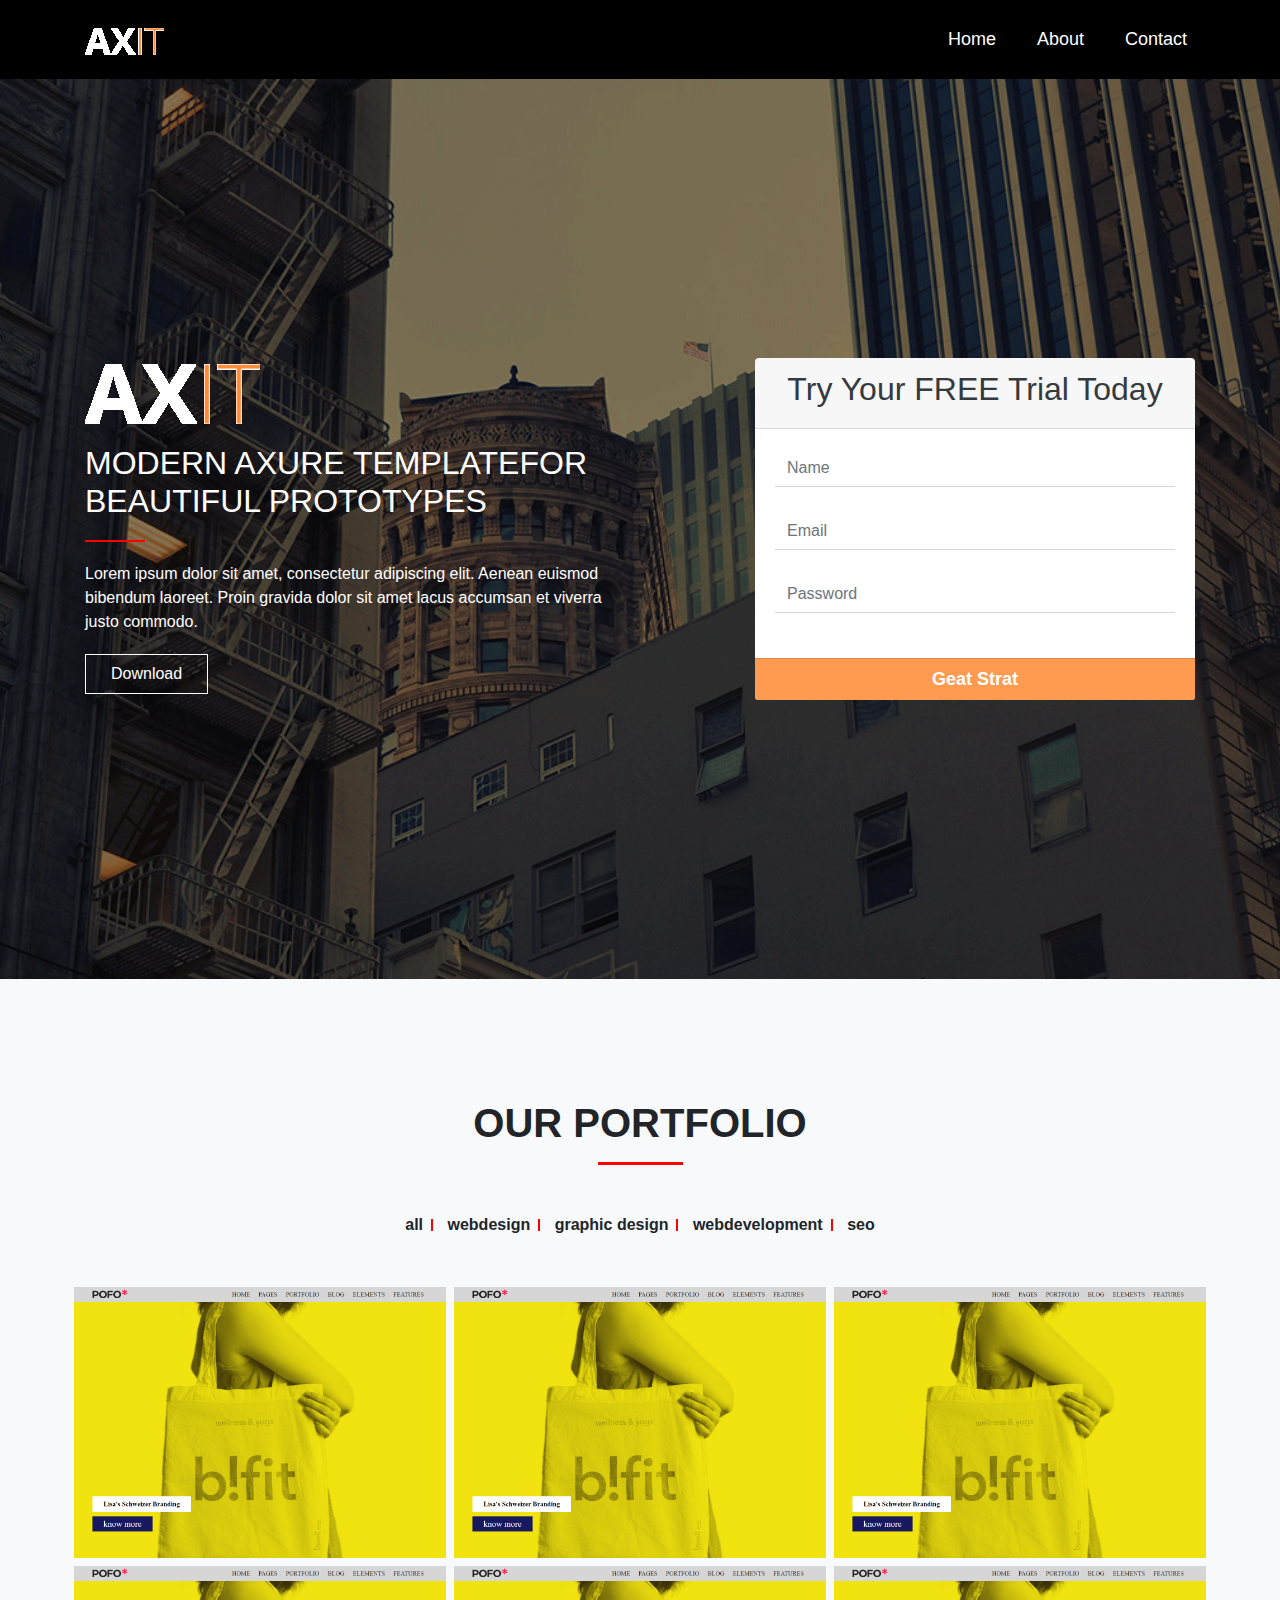
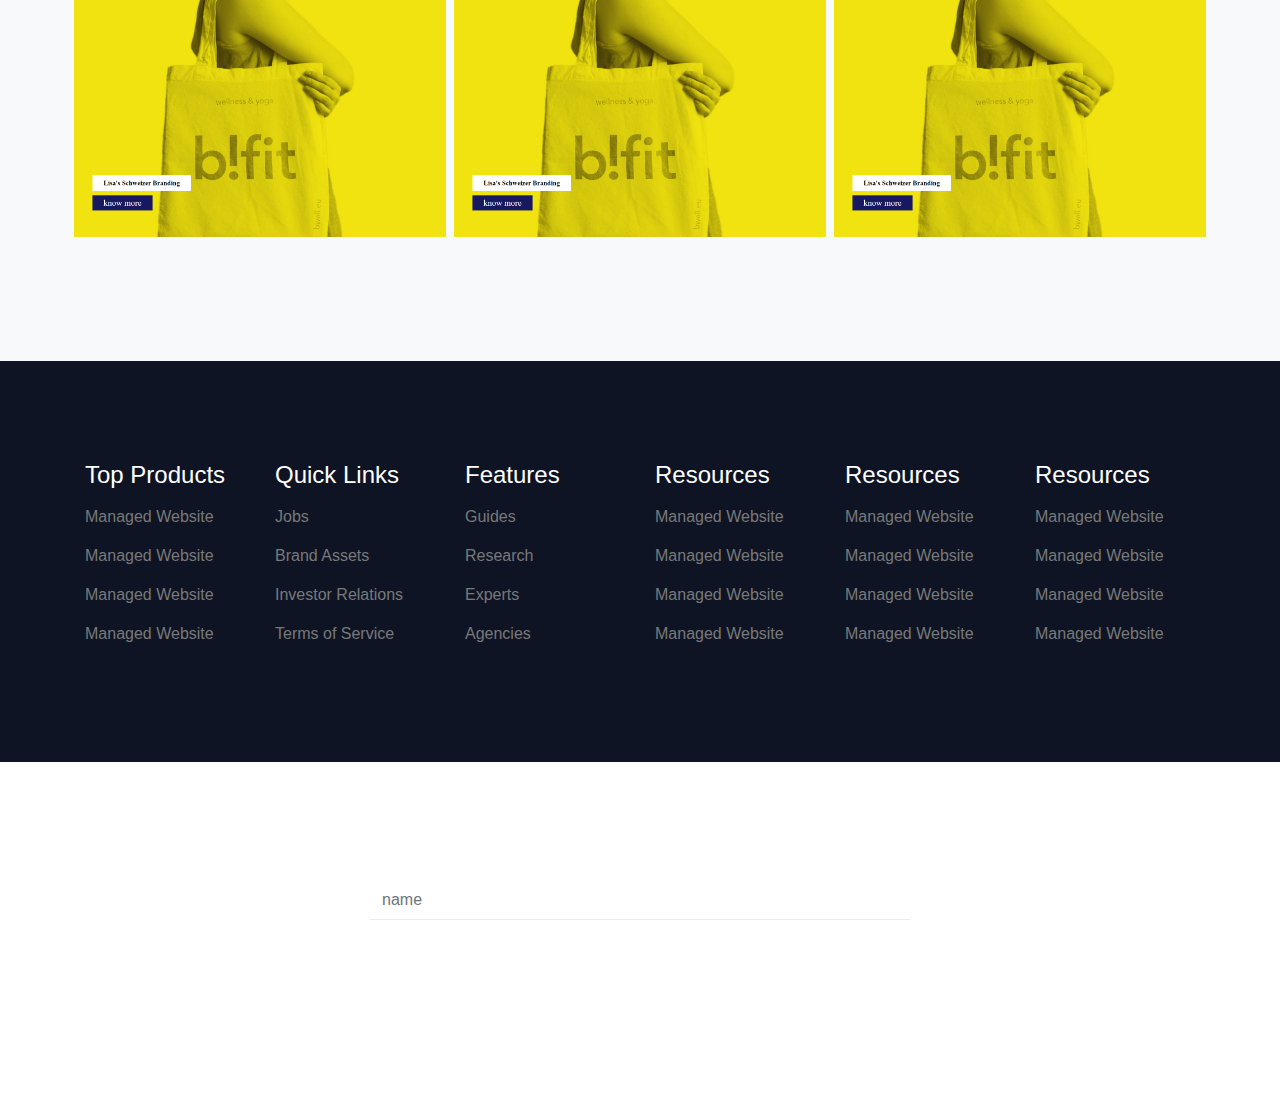
<file: index.html>
<!doctype html>
<html lang="en">
  <head>
    <!-- Required meta tags -->
    <meta charset="utf-8">
    <meta name="viewport" content="width=device-width, initial-scale=1, shrink-to-fit=no">
  
    <link rel="stylesheet"  href="  https://stackpath.bootstrapcdn.com/font-awesome/4.7.0/css/font-awesome.min.css">
    <link rel="stylesheet" type="text/css" href="css/jquery.fancybox.min.css">
    <!-- Bootstrap CSS -->
    <link rel="stylesheet" href="https://stackpath.bootstrapcdn.com/bootstrap/4.5.2/css/bootstrap.min.css">
    <link rel="stylesheet" type="text/css" href="css/style.css">

    <title>Hello, world!</title>
  </head>
  <body>
  <!----------header-section-strat--------->
    <div class="header-section">
      <!-- particles.js container -->

      
            <nav class="navbar navbar-expand-lg navbar-light">
              <div class="container">
          <a class="navbar-brand" href="#"><img src="img/logo.png"></a>
          <button class="navbar-toggler" type="button" data-toggle="collapse" data-target="#navbarSupportedContent" aria-controls="navbarSupportedContent" aria-expanded="false" aria-label="Toggle navigation">
            <span class="navbar-toggler-icon"></span>
          </button>

          <div class="collapse navbar-collapse" id="navbarSupportedContent">
            <ul class="navbar-nav ml-auto">
              <li class="nav-item active">
                <a class="nav-link" href="index.html">Home</a>
              </li>
              <li class="nav-item">
                <a class="nav-link" href="#">About</a>
              </li>
              
              <li class="nav-item">
                <a class="nav-link" href="contact.html">Contact</a>
              </li>
            </ul>

           
          </div>
           </div>
          </nav>
    </div>
   <!----------header-section-strat--------->


        <!----banner-section-strat---->
          <div class="banner-section text-white">
            <div class="container">
              <div class="row">
                <div class="col-md-6">
                  <div class="banner">
                    <img src="img/logo2.png">
                    <h3>MODERN AXURE TEMPLATEFOR BEAUTIFUL PROTOTYPES</h3>
                    
                    <div class="white"></div>
                    <p>Lorem ipsum dolor sit amet, consectetur adipiscing elit. Aenean
                       euismod bibendum laoreet. Proin gravida dolor sit amet lacus
                       accumsan et viverra justo commodo.</p>
                    <button class="btn-custom">Download</button>
                  </div>
                </div>
                 <div class="col-md-6">
                     <div class="banner-form">
                  <div class="card">
                    <div class="card-header text-dark text-center">
                      <h2>Try Your FREE Trial Today</h2>
                    </div>
                    <div class="card-body">
                     <form>
                        <input type="text" name="" placeholder="Name" class="form-control">
                         <input type="Emai" name="" placeholder="Email" class="form-control">
                          <input type="Password" name="" placeholder="Password" class="form-control">
                      </form>
                    </div>
                    <div class="card-footer text-center">
                      <button class="btn">Geat Strat</button>
                    </div>
                  </div>
                </div>
                   
                 </div>
              </div>
            </div>
          </div>
         <!----banner-section-end---->

        
           
           <!----pricing-section-end---->
           <div class="gallery-section bg-light">
            <div class="container">
               <div class="heading-content text-center">
                <h1 class="title">Our Portfolio</h1>
                <div class="redcolor"></div>
               
              </div>
              <div class="nav-sections py-3">
                <ul>
                  <li class="active" data-filter="all">all</li>
                  <li data-filter=".webdesign">webdesign</li>
                  <li data-filter=".graphic design">graphic design</li>
                  <li data-filter=".webdevelopment">webdevelopment</li>
                  <li data-filter=".seo">seo</li>
                </ul>
              </div>
              <div class="row">
                <!--gallery-->
                <div class="mix webdesign webdevelopment col-md-4 padding-arround">
                  <div class="gallery">
                    <img src="img/image5.png" class="img-fluid">
                    <div class="hover-gallery">
                      <a href="https://firoz012.github.io/assignmentfour">
                      <span>+</span>
                    </a>
                    </div>
                  </div>
                </div>
                <!--gallery-->
                 <!--gallery-->
                <div class="mix webdevelopment col-md-4 padding-arround">
                  <div class="gallery">
                    <img src="img/image5.png" class="img-fluid">
                    <div class="hover-gallery">
                        <a href="https://firoz012.github.io/webdesignlayout/">
                      <span>+</span>
                    </a>
                    </div>
                  </div>
                </div>
                <!--gallery-->
                 <!--gallery-->
                <div class="mix webdesign col-md-4 padding-arround">
                  <div class="gallery">
                    <img src="img/image5.png" class="img-fluid">
                    <div class="hover-gallery">
                       <a href="https://firoz012.github.io/webdesignlayout4/">
                      <span>+</span>
                    </a>
                    </div>
                  </div>
                </div>
                <!--gallery-->
                 <!--gallery-->
                <div class="mix graphic design webdevelopment seo col-md-4 padding-arround">
                  <div class="gallery">
                    <img src="img/image5.png" class="img-fluid">
                    <div class="hover-gallery">
                        <a  href="https://firoz012.github.io/webdesignlayout4/">
                      <span>+</span>
                    </a>
                    </div>
                  </div>
                </div>
                <!--gallery-->
                 <!--gallery-->
                <div class="mix graphic design seo col-md-4 padding-arround">
                  <div class="gallery">
                    <img src="img/image5.png" class="img-fluid">
                    <div class="hover-gallery">
                        <a  href="https://firoz012.github.io/webdesignlayout4/">
                      <span>+</span>
                    </a>
                    </div>
                  </div>
                </div>
                <!--gallery-->

                    <!--gallery-->
                <div class="mix graphic design seo col-md-4 padding-arround">
                  <div class="gallery">
                    <img src="img/image5.png" class="img-fluid">
                    <div class="hover-gallery">
                        <a  href="https://firoz012.github.io/webdesignlayout4/">
                      <span>+</span>
                    </a>
                    </div>
                  </div>
                </div>
                <!--gallery-->
             

              </div>
            </div>
           </div>
           <!----pricing-section-end----> 


              <!----------client-section-end----------> 
   <div class="footer-section">
    <div class="container">
      <div class="row">
        <!---footer--->
        <div class="col-lg-2">
          <h4>Top Products</h4>
          <div class="menu">
          <ul>
            <li><a href="#">Managed Website</a></li>
            <li><a href="#">Managed Website</a></li>
            <li><a href="#">Managed Website</a></li>
            <li><a href="#">Managed Website</a></li>
          </ul>
        </div>
        </div>
        <!---footer--->



          <!---footer--->
        <div class="col-lg-2">
          <h4>Quick Links</h4>
          <div class="menu">
          <ul>
            <li><a href="#">Jobs</a></li>
            <li><a href="#">Brand Assets</a></li>
            <li><a href="#">Investor Relations</a></li>
            <li><a href="#">Terms of Service</a></li>
          </ul>
        </div>
        </div>
        <!---footer--->
          <!---footer--->
        <div class="col-lg-2">
          <h4>Features</h4>
          <div class="menu">



          <ul>
            <li><a href="#">Guides</a></li>
            <li><a href="#">Research</a></li>
            <li><a href="#">Experts</a></li>
            <li><a href="#">Agencies</a></li>
          </ul>
        </div>
        </div>
        <!---footer--->
          <!---footer--->
        <div class="col-lg-2">
          <h4>Resources</h4>
          <div class="menu">
          <ul>
            <li><a href="#">Managed Website</a></li>
            <li><a href="#">Managed Website</a></li>
            <li><a href="#">Managed Website</a></li>
            <li><a href="#">Managed Website</a></li>
          </ul>
        </div>
        </div>
        <!---footer--->
             <!---footer--->
        <div class="col-lg-2">
          <h4>Resources</h4>
          <div class="menu">
          <ul>
            <li><a href="#">Managed Website</a></li>
            <li><a href="#">Managed Website</a></li>
            <li><a href="#">Managed Website</a></li>
            <li><a href="#">Managed Website</a></li>
          </ul>
        </div>
        </div>
        <!---footer--->
             <!---footer--->
        <div class="col-lg-2">
          <h4>Resources</h4>
          <div class="menu">
          <ul>
            <li><a href="#">Managed Website</a></li>
            <li><a href="#">Managed Website</a></li>
            <li><a href="#">Managed Website</a></li>
            <li><a href="#">Managed Website</a></li>
          </ul>
        </div>
        </div>
        <!---footer--->
       
      </div>
    
    </div>
   </div> 

  <!------team-section-strat-from-here------>
    <div class="form-section">
      <div class="container">
        <div class="row">
          <div class="col-md-6 offset-3">
            <form>
              <div class="form-group">
                <div class="row">
                  <div class="col-md-12">
                    <input type="text" name="" placeholder="name" class="form-control">
                  </div>
                </div>
              </div>
            </form>
          </div>
        </div>
      </div>
    </div>
    <!-- Optional JavaScript -->
    <!-- jQuery first, then Popper.js, then Bootstrap JS -->
    <script src="https://code.jquery.com/jquery-3.5.1.slim.min.js"></script>
    <script src="https://cdn.jsdelivr.net/npm/popper.js@1.16.1/dist/umd/popper.min.js"></script>
    <script src="https://stackpath.bootstrapcdn.com/bootstrap/4.5.2/js/bootstrap.min.js"></script>
    <script src="js/mixitup.min.js"></script>
    <script src="js/jquery.fancybox.min.js"></script>

    <script src="js/app.js"></script>
    <script src="js/particles.min.js"></script>
    <script>
    var mixer = mixitup('.gallery-section');
  </script>
      <script>
      window.addEventListener("scroll", function(){
        var topheader = document.querySelector(".header-section");
        topheader.classList.toggle("sticky",window.scrollY>0);
      });
    </script>
  </body>
</html>
</file>
<file: css/style.css>
*{
	margin: 0;
	padding: 0;
	box-sizing: border-box;
}
/*font-family: 'Open Sans', sans-serif;
font-family: 'Raleway', sans-serif;*/
@import url('https://fonts.googleapis.com/css2?family=Open+Sans:wght@300;400;600;700&family=Raleway:ital,wght@0,100;0,200;0,300;0,400;0,500;0,600;0,700;1,100&display=swap');

.header-section{
	background-color:black;
	width: 100%;
	padding: 10px 0px;
	
	
	
	
}
.sticky{
  background-color:#412FB3;
  width: 100%;
  position: fixed;
  z-index: 999;
  padding: 10px 0px;
  transition: 0.3s ease-in-out;
 
}
.header{
	
}

.header-section .nav-item{
	margin-left: 25px;
}
.header-section .nav-link{
	font-size: 18px;
	color: white !important;
	
	transition: .1s;
}
.header-section .nav-link:hover{
	border-bottom: 1px solid red;
	
	transition: .1s;
}








.banner-section{
	width: 100%;
	background-image: url(../img/Axit-PSD.png);
	background-repeat: no-repeat;
	background-size: cover;
	background-position: center;
	height: 100vh;
}
.banner-section .row{
	height: 100vh;
	align-items: center;
}
.banner h3{
    font-family: 'Raleway', sans-serif;
    font-weight: 400;
    text-transform: uppercase;
    padding: 20px 0px;
    font-size: 32px;
    margin-bottom: 0px;

}
.banner img{}
.banner .white{
	width: 60px;
	height: 2px;
	background-color: red;
	position: relative;
	
}

.banner p{
	padding: 20px 0px;
	font-size: 16px;
	 font-family: 'Raleway', sans-serif;
	font-weight: 400;
	margin-bottom: 0px;
}
.btn-custom{
	padding: 7px 25px;
	background-color: transparent;
	color: white;
	border:1px solid white;
}
.banner-form .card{
	border:none;
	margin-left: 100px;
}
.banner-form .card-footer{
	background-color:#FF9B51;
	

}
.banner-form .card-body input{
	border:none;
	border-bottom:1px solid #d6d6d6;
	border-radius: 0;
	margin-bottom: 25px;
}
.banner-form .card-body input:focus{
	box-shadow: none;
}

.btn{
	color: white;
	font-size: 18px;
	font-weight: 600;
}
.btn:focus{
	outline: none;
}

.pricings-section{
	background-color: #F5F5F5;
	padding: 120px 0px;
}
.card{
	border: 0;
}
.pricings-section .card-header{
	background-color: black !important;
	font-family: 'Open Sans', sans-serif;
	color: white;
	border-bottom: 1px solid white;
}
.pricings-section .card-header h3{}
.pricings-section  .card-body{
	background-color: black;
	color: white;
	border-bottom: 4px solid orange;
}
.pricings-section  .card-body h1{
	font-size: 52px;
	font-family: 'Open Sans', sans-serif;
	font-weight: bold;
}
.pricings-section .card-body h1 span{
	font-size: 16px;
}
.pricings-section .card-body  p{
	margin-bottom: 0px;
	color:#8080808a;
	font-family: 'Open Sans', sans-serif;
	font-weight: 600;
	font-style: italic;
}
.middle .card-body{
	
	padding: 0;
	 border-bottom: 0;
}
.popular{
	background-color: orange;
}
.popular h6{
	
	padding: 15px 0;
	color: white !important;
	text-transform: uppercase;
	font-weight: 600;
	font-family: 'Open Sans', sans-serif;
	font-style: normal;
	margin: 0;

}
.heading-tag{
	padding: 1.25rem;
}
.card-footer{
	padding: 0;
	background-color: white;
	border-radius: 5px;
}
.card-footer .menu{}
.card-footer .menu ul li{
	list-style: none;
	font-size: 14px;
	font-family: 'Open Sans', sans-serif;
	padding: 10px;
	border-bottom:1px solid#d6d6d663;
}

.heading-content{}
.heading-content h1{
	font-family: 'Raleway', sans-serif;
	font-weight: 700;
	margin-bottom: 0px; 
}
.heading-content .redcolor {
    width: 85px;
    height: 3px;
    background-color: red;
   
    margin: 0 auto;
    display: inline-block;
    margin: 15px 0px;
}
.heading-content p{
	font-family: 'Open Sans', sans-serif;
	font-weight: 400;
	margin-bottom: 80px;
	font-size: 14px;
}



.customar-section{
	padding: 120px 0;
	background-color: white;
}
.customer{
	position: relative;
}
.customer p{
	background-color: #F5F5F5;
	padding: 30px 15px;
	font-size: 14px;
	font-family: 'Open Sans', sans-serif;
	border-radius: 3px;

}
.con{

}
.con h3{
	font-size: 32px;
	font-weight:700;
	font-family: 'Raleway', sans-serif;
}
.con p{
	font-size: 14px;
	font-family: 'Open Sans', sans-serif;
	font-weight: 400;
}
.box{
    width: 30px;
    height: 30px;
    background-color:#F5F5F5;
    position: absolute;
    bottom: -10px;
    left: 20px;
    transform: rotate(40deg);
}


.form-section{
	padding: 120px 0px;
}
.form-section .form-control{
	    border: 0;
    border-bottom: 1px solid #00000014;
    border-radius: 0px;
    margin-bottom: 57px;
}
.form-section :focus{
	box-shadow:none;
	
}
.title{
	text-transform: uppercase;
}
.gallery img{
	height: 271px;
    width: 100%;
    object-fit: cover;
    object-position: top;
}
.custom{
	background-color: orange;
    padding: 10px 35px;
    color: white;
    text-transform: uppercase;
    border: 1px solid;
    border-radius: 5px;
    text-align: center;
    margin: auto;
    display: block;
    margin-top: -20px;
}

.nav-sections ul{
	margin: 0;
	padding: 0;
	text-align: center;
	cursor:pointer;
}
.nav-sections ul li{
font-style: 22px;
font-weight: 600;
list-style: none;
display: inline-block;
padding: 10px;
position: relative;
margin-bottom: 20px


}
.nav-sections ul li:after{
	content: "";
	position: absolute;
	width: 2px;
	height:12px;
	background-color: red;
	right: 0;
	top:16px;
}
.nav-sections ul li:last-child:after{
	width: 0;
}


.gallery-section{
	padding: 120px 0px;
}
.gallery{
	position: relative;
	transition: 0.3s;
}
.gallery:hover .hover-gallery{
	transform: scale(1);
}
.hover-gallery{
	
	position: absolute;
	top: 0;
	left:0;
	right: 0;
	bottom: 0;
	background-color: #ffa50085;
	text-align: center;
	transition: .3s;
	transform: scale(0);
	
}
.hover-gallery span{
	color: white;
	font-size: 44px;
	top: 50%;
	left: 50%;
	transform:translate(-50%, -50%); 
	position: absolute;
}
.padding-arround{
	padding: 4px;
}

/*
====================
our-team-section
====================
*/
.team-member img{
	width: 100%;
	display: block;
}
.team-all-content{
	padding-top: 150px;

}
.team-member{
	position: relative;
	text-align: center;
	color: white;
}
.team-all-content{
	
	position: absolute;
	top: 0;

	
}
.social{
	
	position: absolute;
	bottom: 0;
	 left: 50%;
  transform: translateX(-50%);
   width: 100%;

}
.social ul{
    display: flex;
    justify-content: center;
    list-style: none;
    margin: 0;
    padding: 10px 0px;
    background-color: green;


}


.social ul li a{
	
	 text-align: center;
    color: block;
    padding: 0px 5px;
    background: white;
    width: 30px;
    height: 30px;
    border-radius: 100%;
    line-height: 30px;
    display: block;
    margin: 2px;
}
.coustom-btn{
	background: #ffa100;
    border: 2px solid #ffa100;
    color: #fff;
    display: inline-block;
    font-size: 16px;
   margin-top: -25px;
    padding: 10px 40px;
    transition: .4s;
    width: auto;
    float: left;
    text-transform: uppercase;
    border-radius: 2px;
    font-weight: 700;
}
.coustom-btn:hover{
	background-color: transparent;
	color:#ffa100;
	border: 2px solid #ffa100;
}
/*----------footer-section-strat----------*/
.footer-section{
	padding: 100px 0px;
	background: #0e1424;    
}
.footer-section h4{
	color: #fff;
	margin-bottom: 15px;
}
.para{
	padding: 15px 0px;
}
.menu ul li{
	margin-bottom: 15px;
	list-style: none;
}
.menu ul li a{
	color: #797979;
	
}
.form-section{
	position: relative;
}

.subscrip{
	position: absolute;
	bottom: 0;
	top: 3px;
	right: -30px;
}
.right-sectionn ul li a i{
	color: white;
	background-color:#fff;
	width: 40px;
	height: 40px;
	line-height: 40px;
	text-align: center;
	border-radius: 100%;
	color: black;
	margin-left: 10px;
	transition: .3s;
}
.right-sectionn ul li a i:hover{
	background-color: orange;
	color:white;
}
.bg-color{
	background-color: #3E4350;
}
::placeholder{
	font-size: 16px !important;
}
/*----------footer-section-end----------*/
</file>
